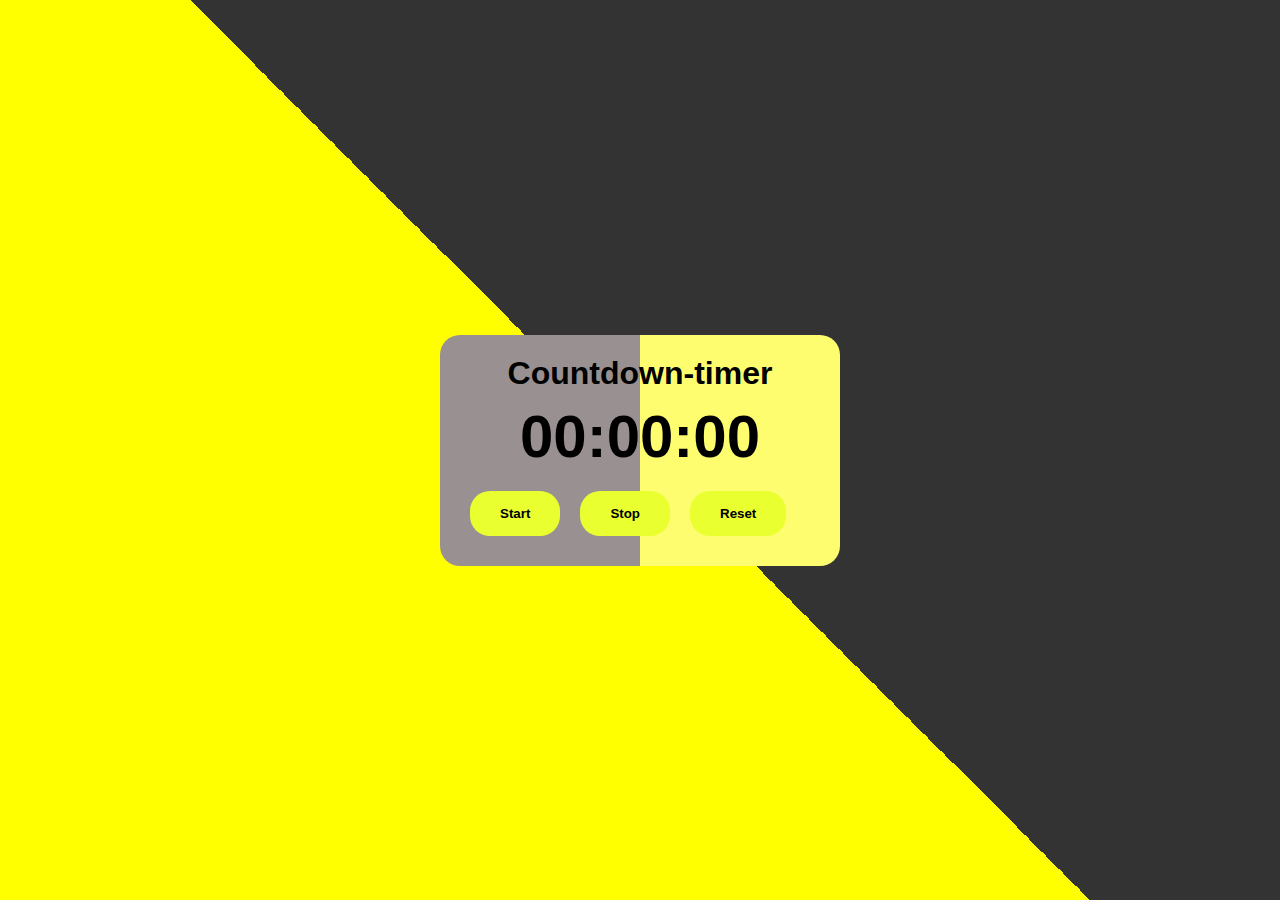
<file: Technohacks-intern/countdown-timer/index.html>
<!DOCTYPE html>
<html lang="en">
<head>
  <meta charset="UTF-8">
  <title>Countdown Timer</title>
 <link rel="stylesheet" href="style.css">
<link rel="stylesheet" href="https://cdnjs.cloudflare.com/ajax/libs/font-awesome/6.4.2/css/all.min.css" integrity="sha512-z3gLpd7yknf1YoNbCzqRKc4qyor8gaKU1qmn+CShxbuBusANI9QpRohGBreCFkKxLhei6S9CQXFEbbKuqLg0DA==" crossorigin="anonymous" referrerpolicy="no-referrer" />
</head>
<body>
<div class="container">       
  
  <div class="timer">
    <h1><i class="fa-solid fa-clock" style="color: #000000;"></i>
        Countdown-timer
    </h1>
    <div id="display">00:00:00</div>
    <div class="buttons">
      <button onclick="startTimer()">Start</button>
      <button onclick="stopTimer()">Stop</button>
      <button onclick="resetTimer()">Reset</button>
    </div>
  </div>

</body>
<script>
    let timer;
let hours = 0;
let minutes = 0;
let seconds = 0;

function startTimer() {
  timer = setInterval(updateTimer, 1000);
}

function stopTimer() {
  clearInterval(timer);
}

function resetTimer() {
  clearInterval(timer);
  hours = 0;
  minutes = 0;
  seconds = 0;
  document.getElementById('display').innerText = formatTime(hours) + ":" + formatTime(minutes) + ":" + formatTime(seconds);
}

function updateTimer() {
  seconds++;
  if (seconds >= 60) {
    seconds = 0;
    minutes++;
    if (minutes >= 60) {
      minutes = 0;
      hours++;
    }
  }
  document.getElementById('display').innerText = formatTime(hours) + ":" + formatTime(minutes) + ":" + formatTime(seconds);
}

function formatTime(time) {
  return time < 10 ? "0" + time : time;
}

</script>
</html>
</file>
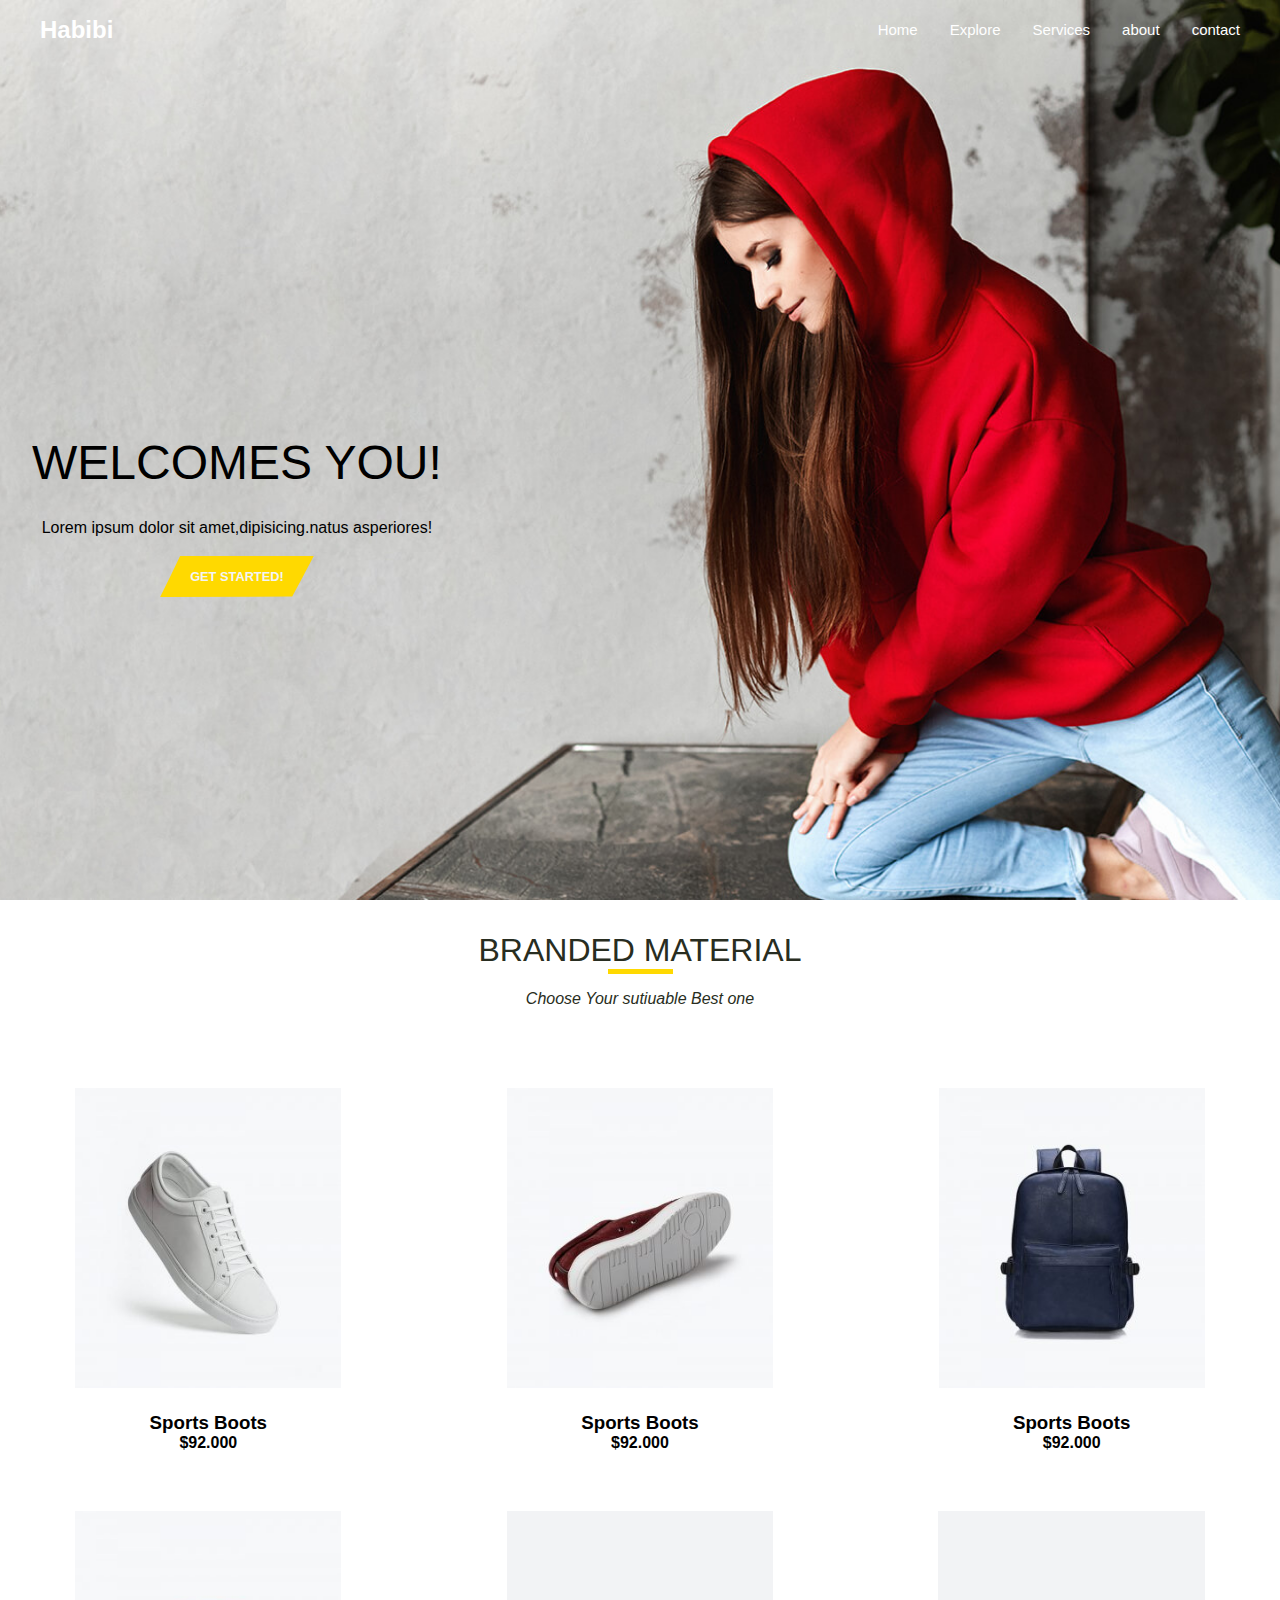
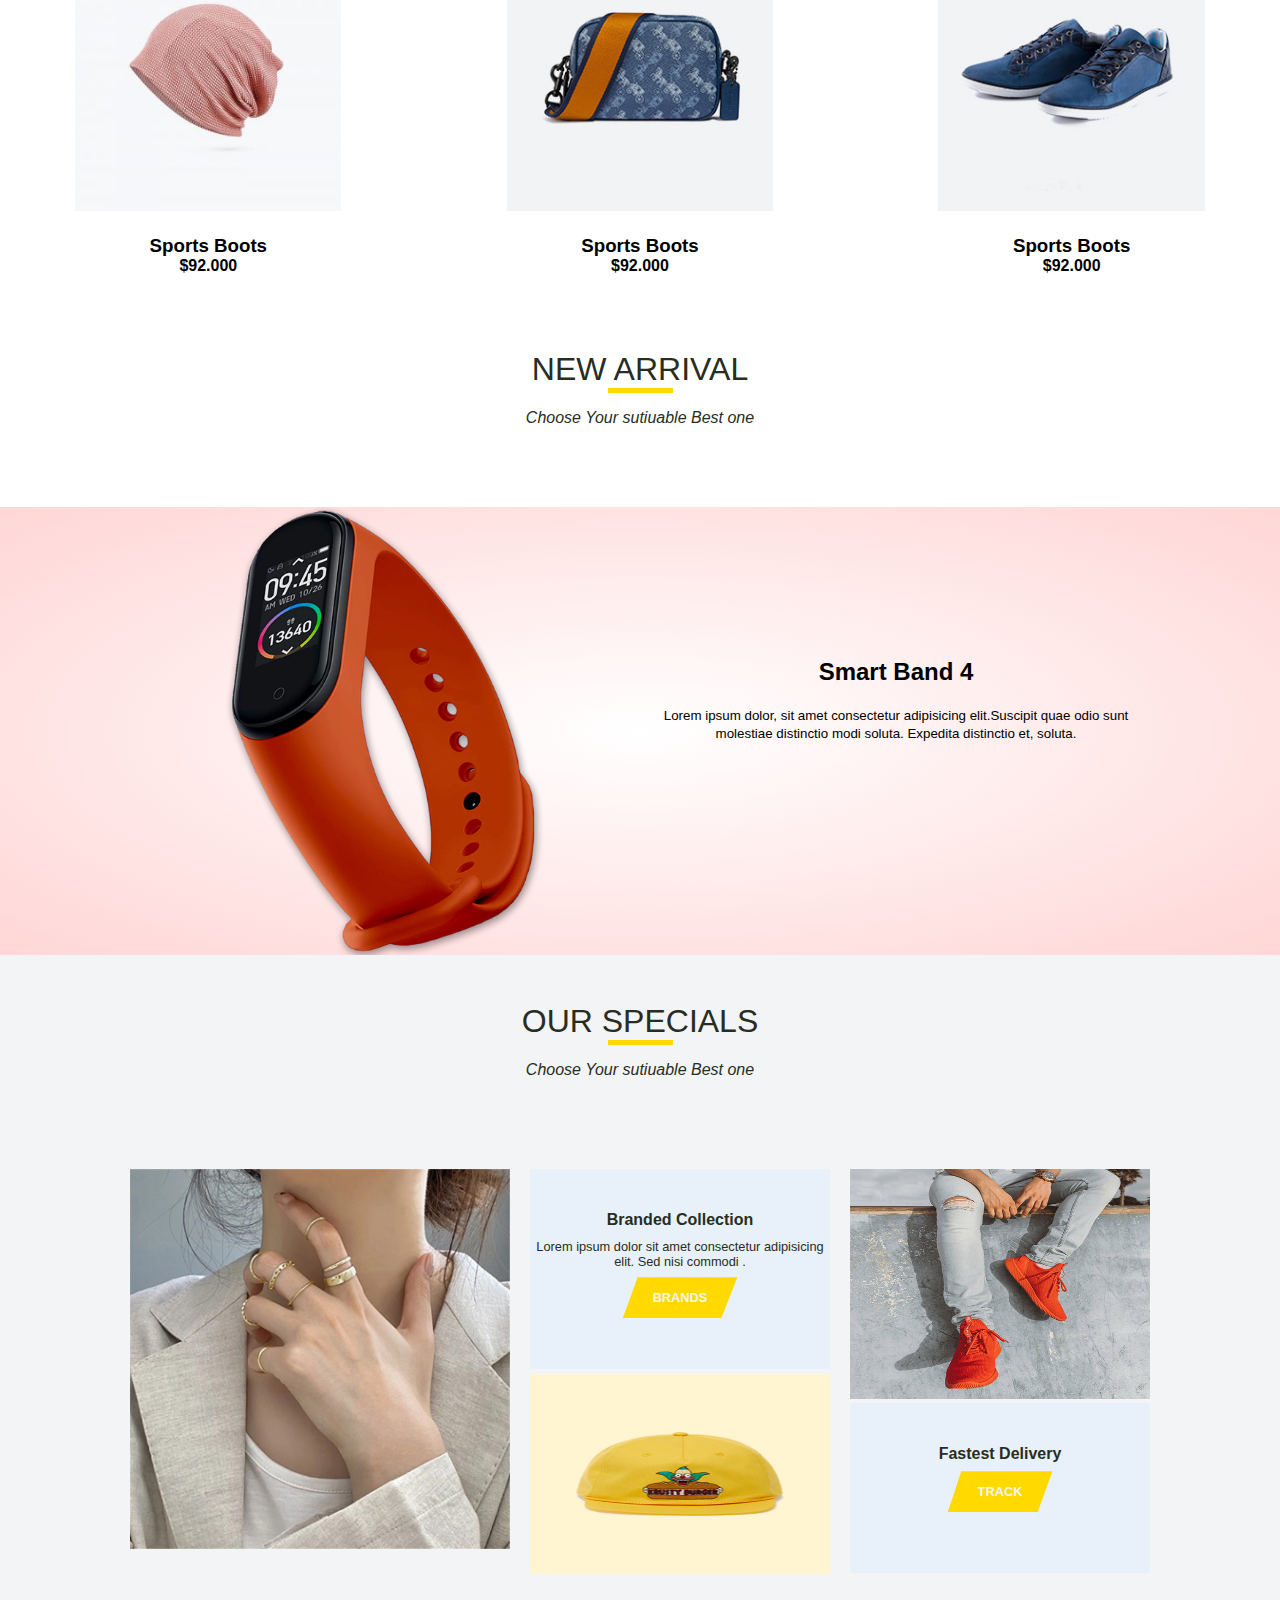
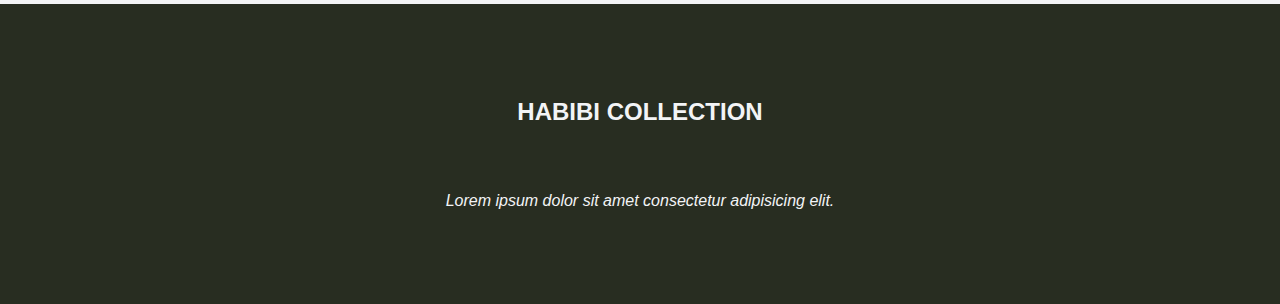
<file: Technohacks-intern/landingpage/index.html>
<!DOCTYPE html>
<html lang="en">
<head>
   
    <title>Home page</title>

    <link rel="stylesheet" href="style.css">

    <!--Font-awesome link-->
    <link rel="stylesheet" href="https://cdnjs.cloudflare.com/ajax/libs/font-awesome/6.4.2/css/all.min.css" integrity="sha512-z3gLpd7yknf1YoNbCzqRKc4qyor8gaKU1qmn+CShxbuBusANI9QpRohGBreCFkKxLhei6S9CQXFEbbKuqLg0DA==" crossorigin="anonymous" referrerpolicy="no-referrer" />

</head>
<body>
    <div class="container">

        <header>

        <nav>
            <div class="logo"><a href="#">Habibi</a>
                <i class="fa-solid fa-earth-americas fa-beat" style="color: #ffffff;"></i>
            </div>

          <ul class="nav_iteams">
            <li><a href="#">Home</a></li>
            <li><a href="#">Explore</a></li>
            <li><a href="#">Services</a></li>
            <li><a href="#">about</a></li>
            <li><a href="#">contact</a></li>
          
          </ul>
          <div class="toggle_menu">
            <i class="fa-solid fa-bars" style="color: #000000;"></i>
          </div>

         
        </nav>
        <div class="dropdown_menu">
            <ul>

            <li><a href="#">Home</a></li>
            <li><a href="#">Explore</a></li>
            <li><a href="#">specials</a></li>
            <li><a href="#">about</a></li>
            <li><a href="#">contact</a></li>

            </ul>
            
        </div>
        

        <section id="home" class="home">
            <div class="home_content">
                <h1>WELCOMES YOU!</h1>
                <p>Lorem ipsum dolor sit amet,dipisicing.natus asperiores! </p>

                <button class="header_btn">GET STARTED!</button>
            </div>

        </section>

        </header>


        <section class="clothes">
            <div class="clothes_content">
                <h2 class="clothes_title">BRANDED MATERIAL</h2>
                <hr>
                <p class="sub_title">Choose Your sutiuable Best one</p>
            </div>
            <div class="clothes_images">
                <div class="card1">
                    <img src="images/feature1.jpg" alt="material">
                    <div class="clothes_name">
                        <div class="star">
                            <i class="fa-solid fa-star" style="color: #ffd500;"></i>                          
                            <i class="fa-solid fa-star" style="color: #ffd500;"></i>                            
                            <i class="fa-solid fa-star" style="color: #ffd500;"></i>
                            <i class="fa-solid fa-star" style="color: #ffd500;"></i>
                            <i class="fa-solid fa-star" style="color: #ffd500;"></i>
                         </div>
                         <h3>Sports Boots</h3>
                         <h4>$92.000</h4>
                         <button class="btn">Shop Now</button>
                        </div>
                </div>
                <div class="card1">
                    <img src="images/feature2.jpg" alt="material">
                    <div class="clothes_name">
                        <div class="star">
                            <i class="fa-solid fa-star" style="color: #ffd500;"></i>                           
                            <i class="fa-solid fa-star" style="color: #ffd500;"></i>                           
                            <i class="fa-solid fa-star" style="color: #ffd500;"></i>
                            <i class="fa-solid fa-star" style="color: #ffd500;"></i>
                            <i class="fa-solid fa-star" style="color: #ffd500;"></i>
                         </div>
                         <h3>Sports Boots</h3>
                         <h4>$92.000</h4>
                         <button class="btn">Shop Now</button>
                        </div>
                </div>
                <div class="card1">
                    <img src="images/feature3.jpg" alt="material">
                    
                    <div class="clothes_name">
                        <div class="star">
                            <i class="fa-solid fa-star" style="color: #ffd500;"></i>                           
                            <i class="fa-solid fa-star" style="color: #ffd500;"></i>                            
                            <i class="fa-solid fa-star" style="color: #ffd500;"></i>
                            <i class="fa-solid fa-star" style="color: #ffd500;"></i>
                            <i class="fa-solid fa-star" style="color: #ffd500;"></i>
                         </div>
                        <h3>Sports Boots</h3>
                        <h4>$92.000</h4>
                        <button class="btn">Shop Now</button>
                    </div>
                </div>
                <div class="card1">
                    <img src="images/feature4.jpg" alt="material">
                    <div class="clothes_name">
                        <div class="star">
                            <i class="fa-solid fa-star" style="color: #ffd500;"></i>                            
                            <i class="fa-solid fa-star" style="color: #ffd500;"></i>                            
                            <i class="fa-solid fa-star" style="color: #ffd500;"></i>
                            <i class="fa-solid fa-star" style="color: #ffd500;"></i>
                            <i class="fa-solid fa-star" style="color: #ffd500;"></i>
                         </div>
                         <h3>Sports Boots</h3>
                         <h4>$92.000</h4>
                         <button class="btn">Shop Now</button>
                        </div>
                </div>
                <div class="card1">
                    <img src="images/3.jpg" alt="material">
                    <div class="clothes_name">
                        <div class="star">
                            <i class="fa-solid fa-star" style="color: #ffd500;"></i>                         
                            <i class="fa-solid fa-star" style="color: #ffd500;"></i>                            
                            <i class="fa-solid fa-star" style="color: #ffd500;"></i>
                            <i class="fa-solid fa-star" style="color: #ffd500;"></i>
                            <i class="fa-solid fa-star" style="color: #ffd500;"></i>
                         </div>
                         <h3>Sports Boots</h3>
                         <h4>$92.000</h4>
                         <button class="btn">Shop Now</button>
                        </div>
                </div>
                <div class="card1">
                    <img src="images/4.jpg" alt="material">
                    <div class="clothes_name">
                        <div class="star">
                            <i class="fa-solid fa-star" style="color: #ffd500;"></i>                            
                            <i class="fa-solid fa-star" style="color: #ffd500;"></i>                          
                            <i class="fa-solid fa-star" style="color: #ffd500;"></i>
                            <i class="fa-solid fa-star" style="color: #ffd500;"></i>
                            <i class="fa-solid fa-star" style="color: #ffd500;"></i>
                         </div>
                         <h3>Sports Boots</h3>
                         <h4>$92.000</h4>
                         <button class="btn">Shop Now</button>
                        </div>
                </div>
            </div>
            </section>

            <section class="new_arrivals">

                <div class="clothes_content">
                    <h2 class="clothes_title">NEW ARRIVAL</h2>
                    <hr>
                    <p class="sub_title">Choose Your sutiuable Best one</p>
                </div>
                <div class="offer">
                 
                    
                        <div class="arrival_content">
                           
                
                                <img src="images/exclusive.png" class="offer-img" alt="watch">

                                <div class="watch_content">
                                
                                <div class="watch_text " id="watch_text">
                                <h2> Smart Band 4</h2>
                                <div class="star">
                                    <i class="fa-solid fa-star" style="color: #ffd500;"></i>                           
                                    <i class="fa-solid fa-star" style="color: #ffd500;"></i>                          
                                    <i class="fa-solid fa-star" style="color: #ffd500;"></i>
                                    <i class="fa-solid fa-star" style="color: #ffd500;"></i>
                                    <i class="fa-solid fa-star" style="color: #ffd500;"></i>
                                 </div>
                                <small>Lorem ipsum dolor, sit amet consectetur adipisicing elit.Suscipit quae odio sunt molestiae distinctio modi soluta. Expedita distinctio et, soluta.</small><br><br>
                                    <button  class="btn">Buy Now </button></a>
                                </div>
                                </div>
                        </div>
                

                    
                </div>
                </section>

                <section class="imgcard_layout">
                    <div class="layout_content">
                        <h2 class="clothes_title">OUR SPECIALS</h2>
                        <hr>
                        <p class="sub_title">Choose Your sutiuable Best one</p>

                    <div class="card2_images">

                    <div class="card2">
                        <img src="images/5.jpg" alt="1" id="card2_img1" class="image1">
                    </div>
                     
                    
                    <div class="carditeam">

                    <div class="card2">
                        <div class="card2_content">
                        <i class="fa-brands fa-wordpress" style="color: #3700b8;"></i>
                        <h4>Branded Collection</h4>
                        <p>Lorem ipsum dolor sit amet consectetur adipisicing elit. Sed nisi commodi .</p>
                        <button class="header_btn">Brands</button>
                        </div>
                        <img src="images/18.jpg" alt="2" id="card2_img2">
                    </div>
                    
                   
                    <div class="card2">
                        <img src="images/category-1.jpg" alt="3" id="card2_img3">
                        <div class="card2_content2">

                        <i class="fa-solid fa-truck-fast fa-flip" style="color: #3700b8;"></i>
                        <h4>Fastest Delivery</h4>
                        <button class="header_btn">Track</button>
                        </div>

                    </div>
                    </div>
                </div>
                </div>

                </section>


                <footer>
                    <section class="footer_content">
                        <h3>HABIBI COLLECTION</h3>
                        <div class="foooter_icons">
                            <span><i class="fa-brands fa-square-facebook" style="color: #ffffff;"></i></span>
                            <span><i class="fa-brands fa-twitter" style="color: #ebebeb;"></i></span>
                            <span><i class="fa-brands fa-square-instagram" style="color: #ffffff;"></i></span>
                            <span><i class="fa-brands fa-telegram" style="color: #ffffff;"></i></span>
                            <span><i class="fa-brands fa-linkedin" style="color: #ffffff;"></i></span>
                        </div>
                        <p>Lorem ipsum dolor sit amet consectetur adipisicing elit.</p>
                    </section>
                </footer>
            
                

            
          
        </div>





    <script>
        const toggleMenu = document.querySelector('.toggle_menu');
        const toggleicon = document.querySelector('.toggle_menu i');
        const dditeam    = document.querySelector('.dropdown_menu' );

        toggleMenu.onclick = function () {
            dditeam.classList.toggle('open')
        }
    </script>


    
</body>
</html>
</file>
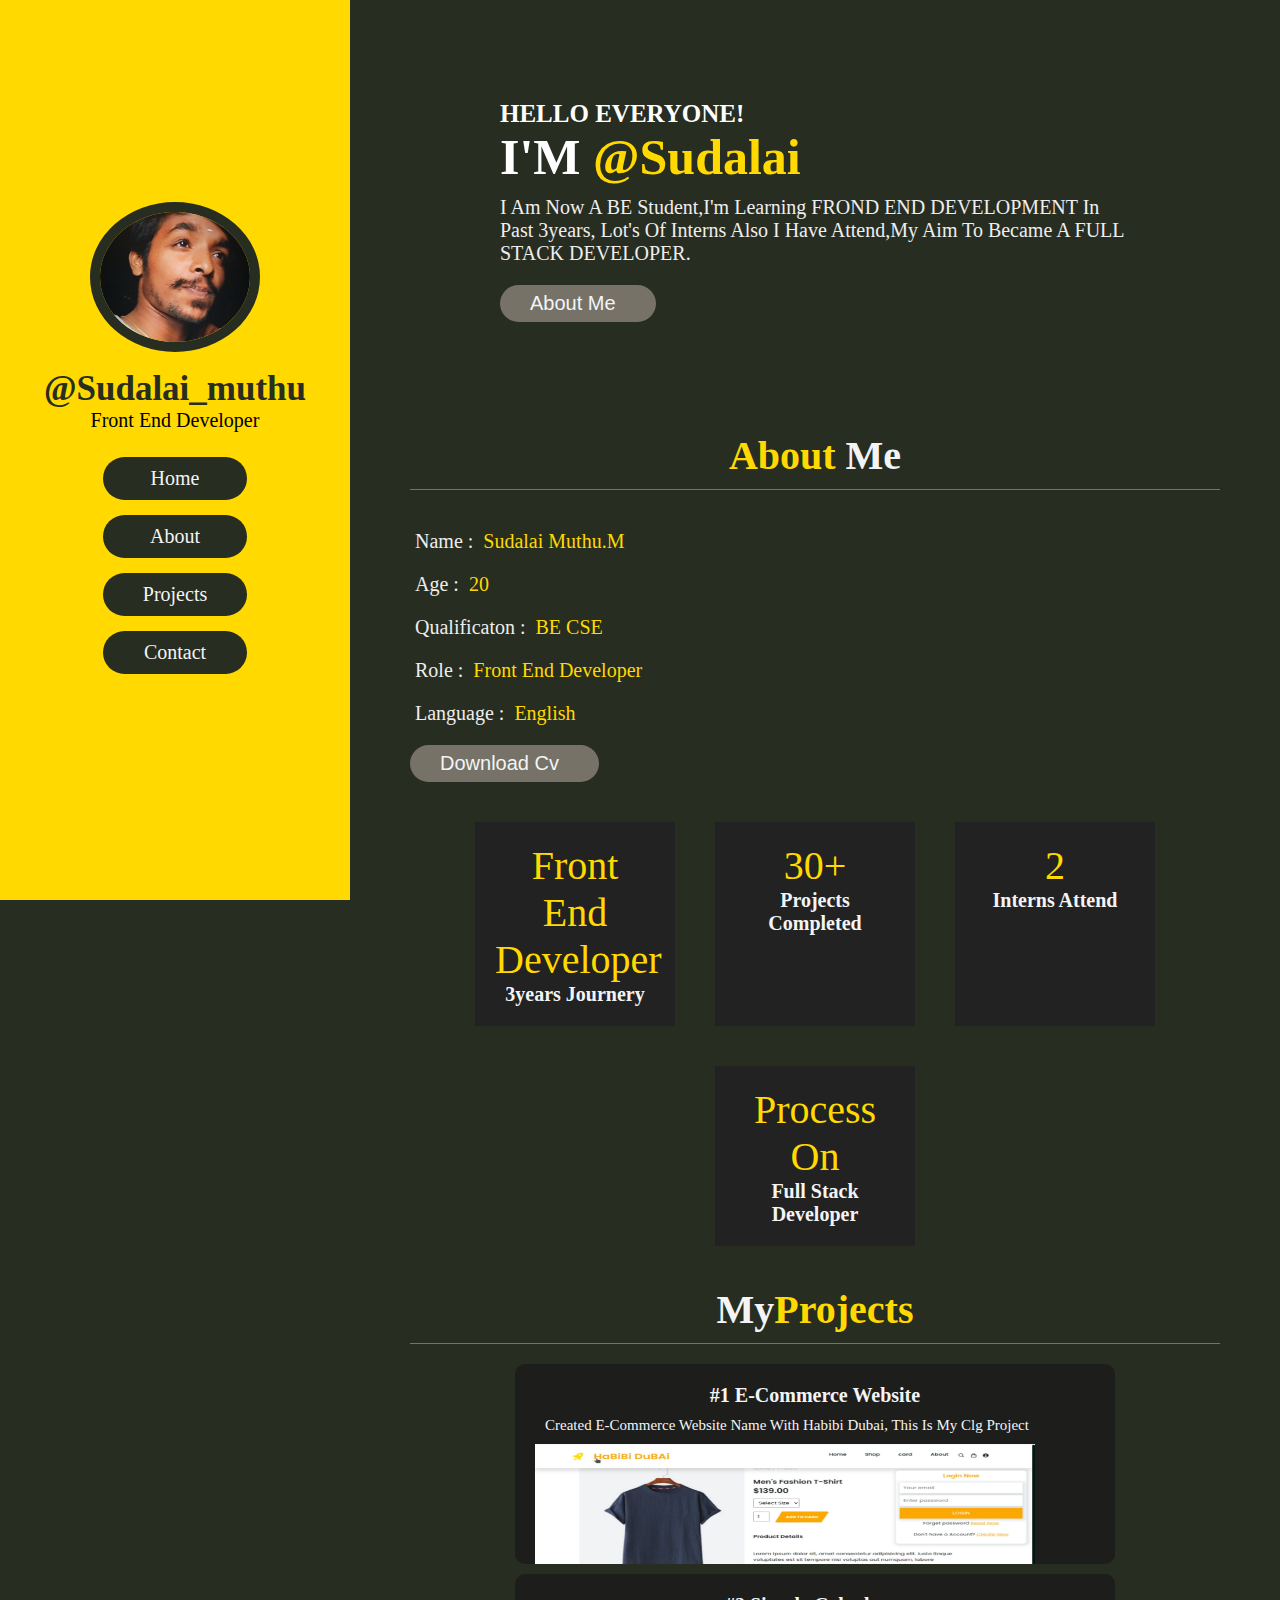
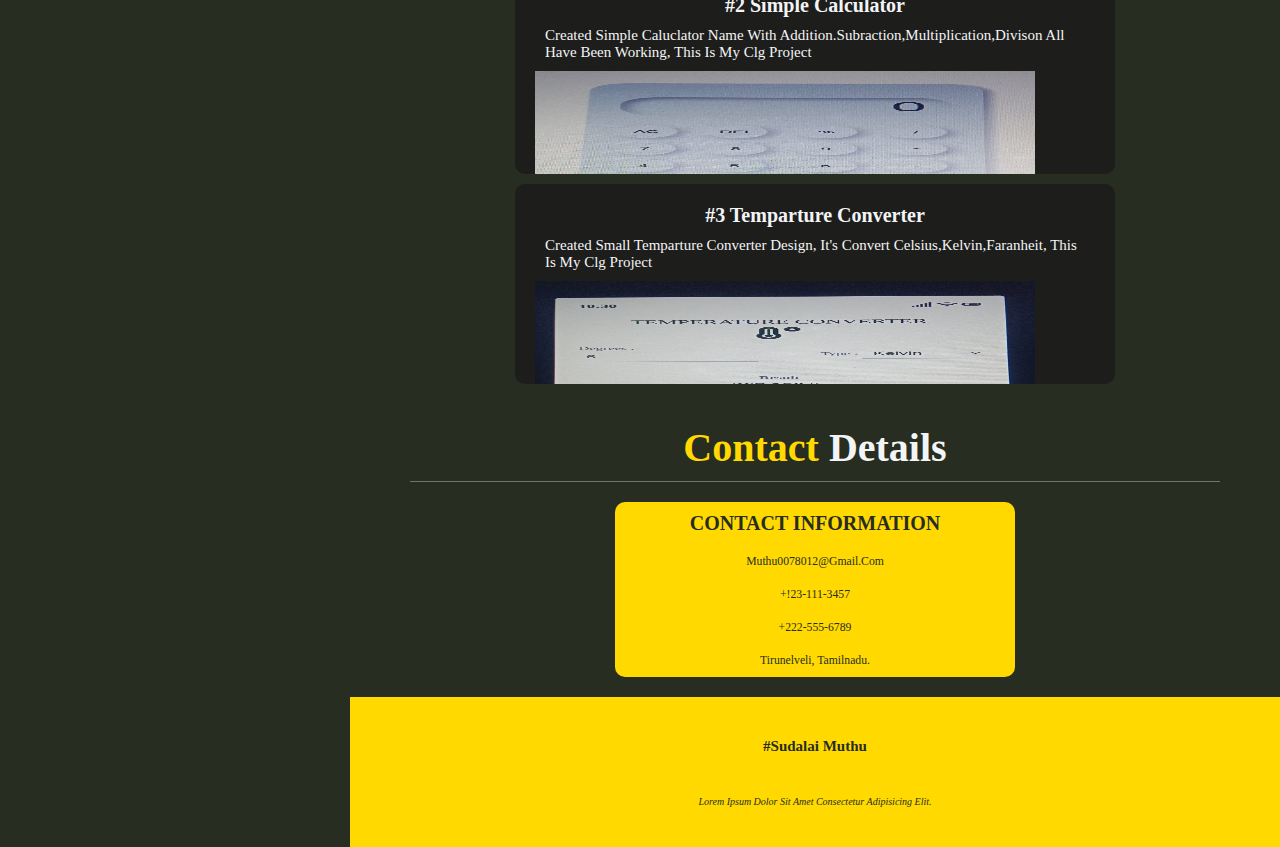
<file: Technohacks-intern/personal portfolio/index.html>
<!DOCTYPE html>
<html lang="en">
<head>
   
    <title>PORTFOLIO</title>


    <link rel="stylesheet" href="style.css">

    <!--font awesome link-->
    <link rel="stylesheet" href="https://cdnjs.cloudflare.com/ajax/libs/font-awesome/6.4.2/css/all.min.css" integrity="sha512-z3gLpd7yknf1YoNbCzqRKc4qyor8gaKU1qmn+CShxbuBusANI9QpRohGBreCFkKxLhei6S9CQXFEbbKuqLg0DA==" crossorigin="anonymous" referrerpolicy="no-referrer" />

</head>
<body>
 

    <header>
        <div class="profile">
            <img src="images/IMG_20230727_095511.jpg" alt="">
        
            <h3 class="user-name">@Sudalai_muthu</h3>
            <p class="sub-name">Front end Developer</p>
        </div>

    

            <nav>
              
    
              <ul class="nav_iteams">
                <li><a href="#home">Home</a></li>
                <li><a href="#about">about</a></li>
                <li><a href="#Projects">Projects</a></li>
                <li><a href="#contact">contact</a></li>
              
              </ul>
            </nav>
          
    </header>

    <section class="home" id="home">
        <h3> HELLO EVERYONE! 
        </h3>
        <h1>I'M <span>@sudalai</span></h1>
        <p>I am now a BE student,I'm learning FROND END DEVELOPMENT in past 3years,
            lot's of Interns also i have attend,My aim to became a FULL STACK DEVELOPER.
        </p>

        <a href="#about"><button class="btn">about Me <i class="fas fa-user"></i></button></a>

    </section>

    <section class="about" id="about">
        <h1 class="title"> <span>about</span> me</h1>
        <div class="datas">
            <div class="bio">
                <h3><span>name : </span> Sudalai Muthu.M</h3>
                <h3><span>age : </span> 20</h3>
                <h3><span>Qualificaton : </span> BE CSE</h3>
                <h3><span>Role : </span> Front end Developer</h3>
                <h3><span>language : </span> English</h3>

                <a href="images/resume.png"><button class="btn">download cv <i class="fas fa-download"></i></button></a>


            </div>

            <div class="about-container">
                <div class="boxes">
                    <span>Front End Developer</span>
                    <h3>3years journery</h3>
                </div>
                <div class="boxes">
                    <span>30+</span>
                    <h3>Projects completed</h3>
                </div>
                
                <div class="boxes">
                    <span>2</span>
                    <h3>Interns attend</h3>
                </div>
                <div class="boxes">
                    <span>Process on</span>
                    <h3>Full stack Developer</h3>
                </div>
                
                



            </div>
        </div>
    </section>

    <section class="project-section" id="Projects">

        <h1 class="title">My<span>Projects</span></h1>

        
        <div class="boxes-container">
            <div class="boxes2">

            <h1 class="boxes-title"> #1 E-commerce Website </h1>
            <p>Created E-commerce website name with Habibi Dubai,
                this is my clg project
            </p>

                <img src="images/p1.jpeg" alt="E-commerce">
            </div>
            <div class="boxes2">
                <h1 class="boxes-title">  #2 Simple calculator </h1>
            <p>Created Simple caluclator name with addition.subraction,Multiplication,divison all have been working,
                this is my clg project
            </p>
                <img src="images/p2.jpeg" alt="calc">
            </div>
            <div class="boxes2">
                <h1 class="boxes-title">#3 Temparture Converter </h1>
            <p>Created Small Temparture converter design, It's convert Celsius,Kelvin,Faranheit,
                this is my clg project
            </p>
                <img src="images/p3.jpeg" alt="temp converter">
            </div>


        </div>



    </section>


    <section class="contact" id="contact">

        <h1 class="title"> <span>Contact </span> Details</h1>

        <div class="datas">
            <h3 class="contact-title">
                Contact Information
            </h3>
            <div class="bio">
                <h3> <i class="fas fa-envelope"></i>muthu0078012@gmail.com</h3>
                <h3> <i class="fas fa-phone"></i>+!23-111-3457</h3>
                <h3> <i class="fas fa-phone"></i>+222-555-6789</h3>

                <h3> <i class="fas fa-map-marker-alt"></i>Tirunelveli, Tamilnadu.</h3>

            </div>

        </div>

    </section>

    <footer>
        <section class="footer_content">
            <h3>#sudalai Muthu</h3>
            <div class="foooter_icons">
                <a href="https://instagram.com/scenesundar_tn72?igshid=MzRlODBiNWFlZA=="><i class="fa-brands fa-square-instagram"></i></a>
                <a href="https://www.facebook.com/scene.sundar"><i class="fa-brands fa-square-facebook"></i></a>
                <a href=" https://www.linkedin.com/in/sudalai-muthu-m-413873262?utm_source=share&utm_campaign=share_via&utm_content=profile&utm_medium=android_app"><i class="fa-brands fa-linkedin"></i></a>
            </div>
            <p>Lorem ipsum dolor sit amet consectetur adipisicing elit.</p>
        </section>
    </footer>



    
</body>
</html>
</file>
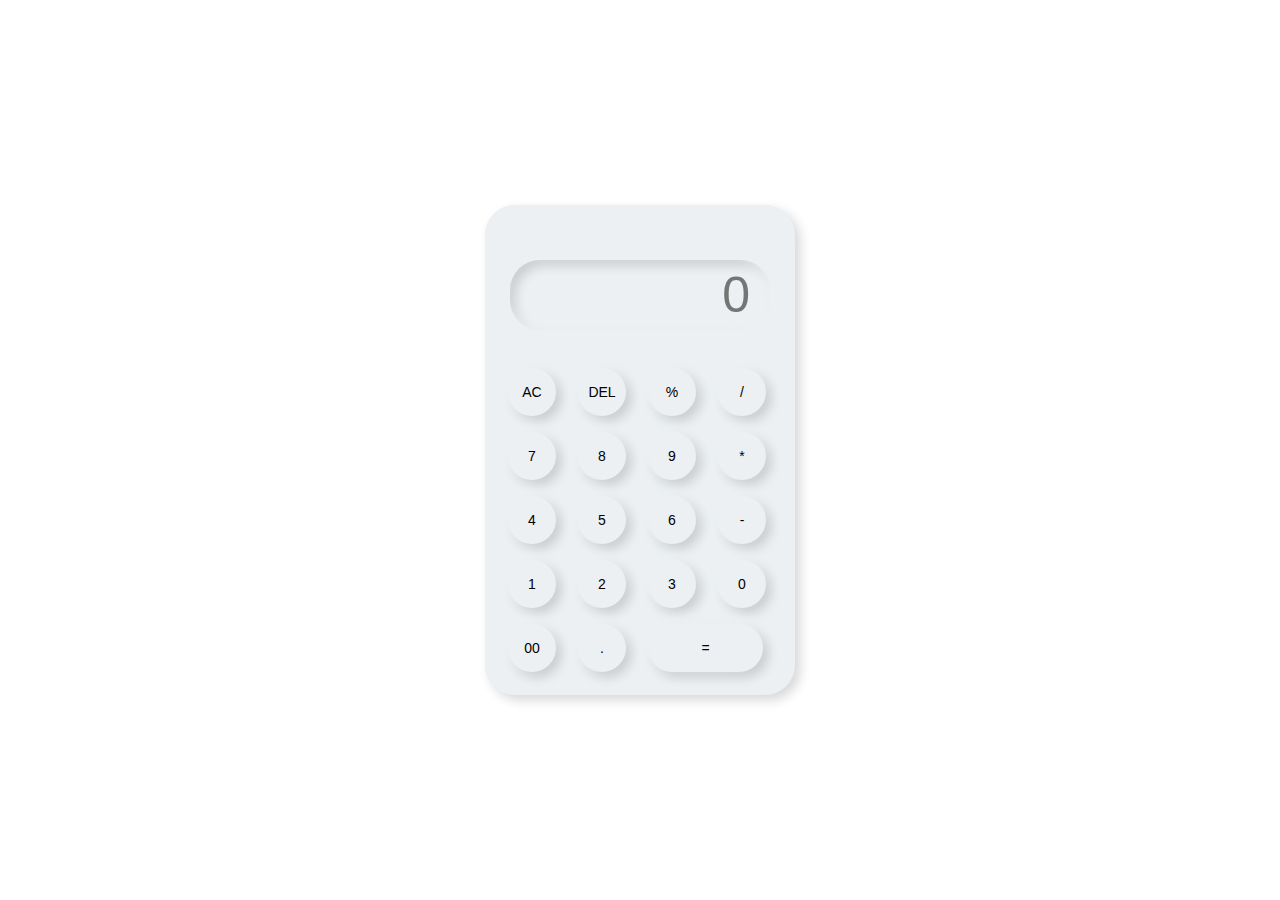
<file: Technohacks-intern/calculator/calculator.html>
<!DOCTYPE html>
<head>

    <title>CALCULATOR</title>
    <link rel="stylesheet" href="style.css" >

</head>
<body>

    <div class="container">
        <div class="buttons">
        <input type="text" placeholder="0" class="input-box" id="input-box" >
           <button data-value="AC">AC </button>
           <button data-value="DEL">DEL </button>
           <button data-value="%"> % </button>
           <button data-value="/"> /</button>
           <button data-value="7"> 7</button>
           <button data-value="8"> 8</button>
           <button data-value="9">9 </button>
           <button data-value="*">* </button>
           <button data-value="4">4 </button>
           <button data-value="5">5</button>
           <button data-value="6">6</button>
           <button data-value="-"> -</button>
           <button data-value="1">1</button>
           <button data-value="2">2</button>
           <button data-value="3">3</button>
           <button data-value="0">0</button>
           <button data-value="00">00</button>
           <button data-value=".">.</button>
           <button data-value="=" id="equal-btn"> = </button>

        </div>
            
 </div>


  <script src="script.js"></script>
</body>
</file>
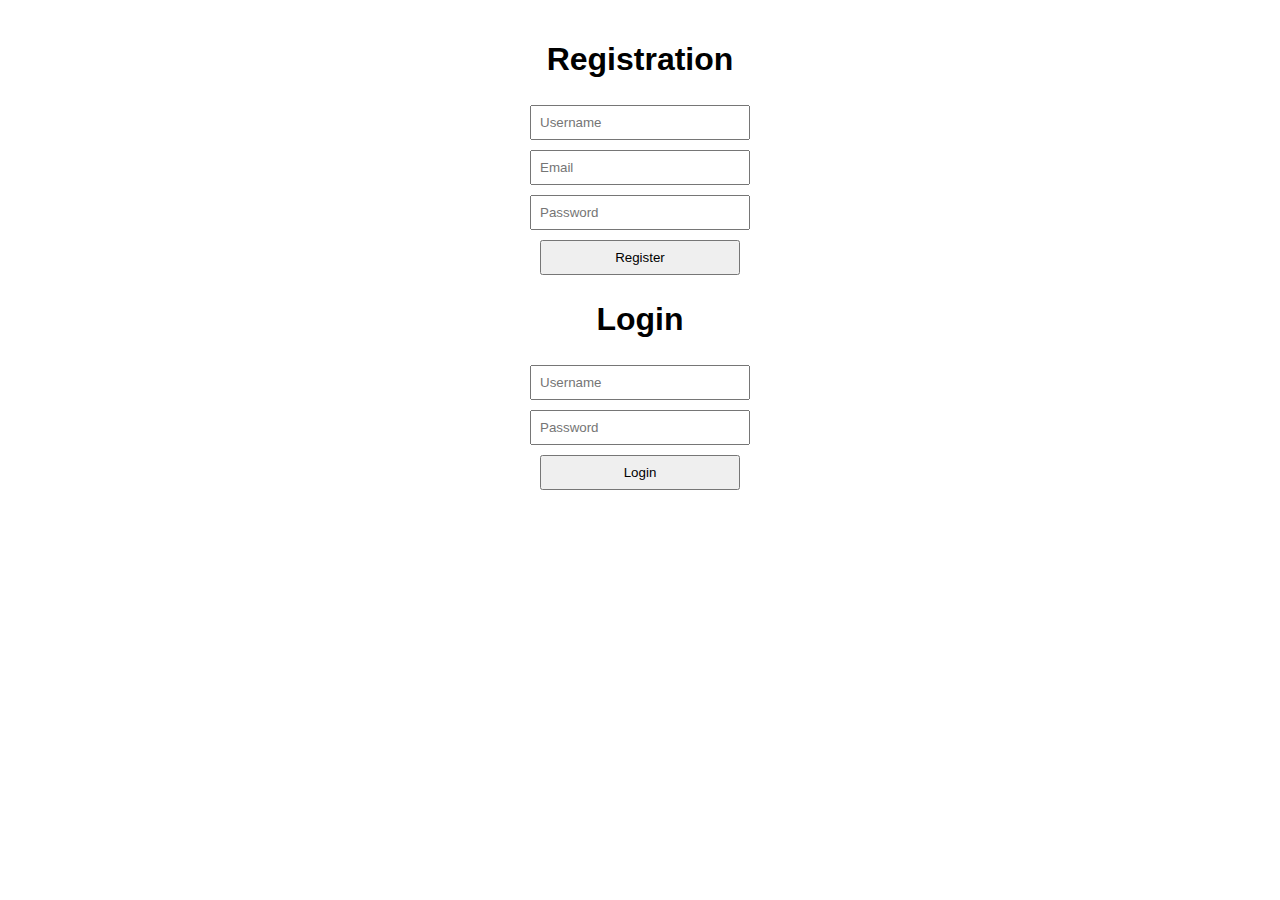
<file: Technohacks-intern/countdown-timer/log.html>
<!DOCTYPE html>
<html lang="en">
<head>
  <meta charset="UTF-8">
  <title>Registration and Login Form</title>
  <style>
    body {
  font-family: Arial, sans-serif;
  margin: 0;
  padding: 20px;
}

h1 {
  text-align: center;
}

form {
  display: flex;
  flex-direction: column;
  align-items: center;
  margin-bottom: 20px;
}

input, button {
  margin: 5px;
  padding: 8px;
  width: 200px;
}

  </style>
</head>
<body>
  <h1>Registration</h1>
  <form id="registrationForm">
    <input type="text" id="username" placeholder="Username" required>
    <input type="email" id="email" placeholder="Email" required>
    <input type="password" id="password" placeholder="Password" required>
    <button type="submit">Register</button>
  </form>

  <h1>Login</h1>
  <form id="loginForm">
    <input type="text" id="loginUsername" placeholder="Username" required>
    <input type="password" id="loginPassword" placeholder="Password" required>
    <button type="submit">Login</button>
  </form>

</body>
<script>
    // Registration form validation
document.getElementById('registrationForm').addEventListener('submit', function(event) {
  event.preventDefault();
  const username = document.getElementById('username').value;
  const email = document.getElementById('email').value;
  const password = document.getElementById('password').value;

  // Perform your validation here (e.g., check for username length, email format, password strength)

  // Example of simple validation (username and password should be at least 6 characters)
  if (username.length < 6 || password.length < 6) {
    alert('Username and Password must be at least 6 characters long.');
    return;
  }

  // If validation passes, you might perform further actions (e.g., send data to a server)
  // For this example, let's just log the data to the console
  console.log('Registration successful:', { username, email, password });
});

// Login form validation
document.getElementById('loginForm').addEventListener('submit', function(event) {
  event.preventDefault();
  const loginUsername = document.getElementById('loginUsername').value;
  const loginPassword = document.getElementById('loginPassword').value;

  // Perform your login authentication/validation here
  // For this example, let's assume a simple validation
  if (loginUsername == 'username' && loginPassword == 'password') {
    alert('Login successful!');
  } else {
    alert('Invalid username or password.');
  }
});

</script>
</html>
</file>
<file: Technohacks-intern/countdown-timer/style.css>
*{
    margin: 0;
    padding: 0;
    box-sizing: border-box;
    font-family: Arial, Helvetica, sans-serif;
    outline: none;
    overflow: hidden;
}

body{
    background: linear-gradient(45deg,#ff0 50%, #333 50%);
    display: flex;
    height: 100vh;
    justify-content: center;
    align-items: center;
    text-align: center;
}
.timer{
    background: linear-gradient(90deg,#999191 50%, rgb(253, 253, 111) 50%);
    border-radius: 20px;
    padding: 20px;
    width: 400px;
    color: rgb(0, 0, 0);
}

button{
    background-color: rgb(234, 255, 48);
    cursor: pointer;
    font-weight: bold;
    padding: 15px 30px;
    border-radius: 20px;
    border: none;                           
    margin: 10px;
    transition: background-color 0.3s;
}
button:hover{
    background-color: #2e2e2e;
    color: aliceblue;
}
.buttons{
    display: flex;
}
#display{
    font-size:60px;
    font-weight: bold;
    padding: 10px;
}
</file>
<file: Technohacks-intern/landingpage/style.css>
:root{
    --primary-color: #c0a820;
    --primary-color-dark: #ffd900;
    --secondar-color: #e8f1fa;
    --text-dark: #282d21;
   --text-light: #767268;
   --extra-light:#f3f4f6;
   --max-width:1200px;

}
*{
    margin: 0;
    padding: 0;
    box-sizing: border-box;
}

body{
    font-family:'Segoe UI', Tahoma,Verdana, sans-serif;

}
.container{
    background-color:rgb(255, 255, 255)
}


header{
    height: 100vh;
    background-image: url("images/parallax.jpg");
    background-position: center;
    background-size: cover;
    background-repeat: no-repeat;
}

li{
    list-style: none;
    cursor: pointer;

}
a{
    text-decoration: none;
    font-size: 15px;
    color: rgb(255, 255, 255);
    cursor: pointer;
}
a:hover{
    color: var(--primary-color-dark);
}
hr{
    width: 65px;
    height: 5px;
    background-color:var(--primary-color-dark);
    border: none;
    margin: auto;
    margin-bottom: 1rem;

}    
  
header{
    position: relative ;
    padding: 0 32px;
}

nav{
    
    width: 100%;
    height: 60px;
    max-width: var(--max-width);
    margin: 0 auto;
    display: flex;
    align-items: center;
    justify-content: space-between;
    
}
.logo a{
    font-size: 1.5rem;
    font-weight: bold;
}
.nav_iteams{
    display: flex;
    gap: 2rem;
}
nav .toggle_menu{
    font-size: 20px;
    display: none;

}
.dropdown_menu{
    position: absolute;
    right: 30px;
    height: 0;
   background: rgba(255, 255, 255,0.1);
   backdrop-filter: blur(15px);
   border-radius: 1rem;
   overflow: hidden;
    width: 250px;
    display: none;
    transition: height 0.2s cubic-bezier(0.175, 0.885, 0.32, 1.275);

}

.dropdown_menu.open{
    height: 240px;
}
.dropdown_menu li{
    display: flex;
    justify-content: center;
    padding: 10px;
}
.home{
    display: flex;
    align-items: center;
    height: 100%;
}
.home_content{
  
    display: flex;
    flex-direction: column;
    align-items: center;
    gap: 1rem;
    
}
.home_content h1{
  font-size: 3rem;
  font-weight: 400;
  line-height: 5rem;
}
.header_btn{
  
    color: var(--extra-light);
    font-size: 0.8rem;
    font-weight: 700;
    outline: none;
    border: none;
    background-color: var(--primary-color-dark);
    display: inline-block;
    padding: 13px 30px;
    text-transform: uppercase;
    cursor: pointer;
    transform: 0.3s ease;
    opacity: 1;
    margin-top: 3px;
    clip-path: polygon(100% 0%,93% 50%,86% 99%,0% 100%,7% 47%,13% 0%);
}
.header_btn:hover{
    background-color: var(--text-dark);
    color: var(--extra-light);
    letter-spacing: 2px;
    transition: 0.2s;

}


.clothes_title{
    font-size: 2rem;
    font-weight: 500;
    color: var(--text-dark);
    margin-top: 2rem;
    text-align: center;
}
.sub_title{
    font-size: 1rem;
    font-style: oblique;
    color: var(--text-dark);
    margin-bottom: 5rem;
    text-align: center;
}



.clothes_images{
    display: grid;
    grid-template-columns: repeat(3,1fr);
    gap: 15px;
    text-align: center;
  
}
.star{
    padding: 10px 0 ;
  }
  .star i{
    font-size: 1rem;
    color: goldenrod;
  }
  .card1 img{
    transition: 0.3sec;
    height: 300px;
  }
 
  .card1:hover img{
    opacity: 0.7;
   transform: scaleX(-1);
    transition: 0.7s;
   
     }
.card1:hover .btn{
    opacity: 1;
}

.btn{
    color: var(--extra-light);
    font-size: 0.8rem;
    font-weight: 700;
    outline: none;
    border: none;
    background-color: var(--primary-color-dark);
    display: inline-block;
    padding: 13px 30px;
    text-transform: uppercase;
    cursor: pointer;
    transform: 0.3s ease;
    opacity: 0;
    margin-top: 3px;
    clip-path: polygon(100% 0%,93% 50%,86% 99%,0% 100%,7% 47%,13% 0%);
}
.btn:hover{
    background-color: var(--text-dark);
    color: var(--extra-light);
    letter-spacing: 2px;
    transition: 0.2s;


}
.arrival_content {
    width: 100%;
    display: flex;
    justify-content: center;
    background: radial-gradient(#fff,#ffd6d6);

}
.arrival_content img {
    width: 40%;
}
.arrival_content .watch_content {
    width: 40%;
   display: flex;
   align-items: center;
}
.watch_text{
    text-align: center;
}
.layout_content{
    display: flex;
    align-items: center;
    justify-content: center;
    flex-direction: column;
    background-color: var(--extra-light);
    text-align: center;
    padding: 1rem;
}

.card2 i{
    font-size: 2rem;
    color: var(--primary-color);
    padding: 10px;
}
.card2{
    padding: 10px;
}

.card2_content h4{
    font-size: 1rem;
    font-weight: 600;
    padding:5px;
    color:var(--text-dark);
}
.card2_content p{
    font-size: 0.8rem;
    padding: 5px;
    color: var(--text-dark);
}
.card2_content2 h4{
    font-size: 1rem;
    font-weight: 600;
    padding:5px;
    color:var(--text-dark);
}


.card2_content2 p{
    font-size: 0.8rem;
    padding: 5px;
    color: var(--text-dark);

}

.card2_images{
    display: block;
}
.carditeam{
    display: flex;
}
#card2_img1{
    width: 380px;
    height: 380px;
}


#card2_img2{
    width: 300px;
    height: 200px;
}
#card2_img3{
    width: 300px;
    height: 230px;
}
.card2_content{
    background-color:var(--secondar-color);
    width: 300px;
    height: 200px;
    margin-bottom: 5px;
    
}
.card2_content2{
    background-color: var(--secondar-color);
    width: 300px;
    height: 170px;


}
footer{
    background-color: var(--text-dark);
    height: 300px;
    display: flex;
    align-items: center;
    justify-content: center;
   
    
}
.footer_content{
    color: var(--extra-light);
    display: grid;
    gap: 1.5rem;
    text-align: center;
    
}
.footer_content h3{
    font-size: 1.5rem;
    font-weight: 600;
}
.footer_content p{
    font-style: italic;
}
.footer_content i{
    font-size: 1rem;
    padding: 5px;
    
}


@media (max-width:900px) {
    .clothes_images{
        grid-template-columns: repeat(2,1fr);
        
    }
    .arrival_content{
        width: 100%;
    }
    .arrival_content img {
        width: 40%;
    }
    .arrival_content .watch_content {
        width: 40%;
    
    }
}
@media (max-width:660px) {
    nav .nav_iteams{
        display: none;
    }
    nav .toggle_menu{
        display: block;
    }
    .dropdown_menu{
        display: block;
    }
   
    .dropdown_menu{
        left: 30px;
        width: unset;
    }
    .home{
        justify-content: flex-start;
    }
    .home_content{
        max-width: 400px;
        align-items: flex-start;

    }
    .home_content h1{
        font-size: 2rem;
        font-weight: 400;
        line-height: 1rem;
      }
    .home_content p{
        float: left;
    }

    .clothes_images{
        grid-template-columns: repeat(1,1fr);
        
    }

.card1 img{
    width: 250px;
}
.card1:hover img{
    width: 300px;
}
.arrival_content{
    display: block;
    width: 100%;
    text-align: center;
}
.arrival_content img {
    width: 60%;
}
.arrival_content .watch_content {
    width: 100%;    
}

.watch_text{
    font-size: 1rem;
    text-align: start;
    margin-top: 50px;
}
#card2_img1{
    width:300px;
    height: 340px;
}


#card2_img2{
    width: 230px;
    height: 180px;
}
#card2_img3{
    width: 230px;
    height: 180px;
}
.card2_content{
    width: 230px;
    height: 180px;
    
}
.card2_content2{
    width: 230px;


}

.card2_content h4{
    font-size: 0.8rem;
    font-weight: 400;
    padding:2px;
}
.card2_content p{
    font-size: 0.5rem;
    padding: 2px;
}
.card2_content2 h4{
    font-size: 0.8rem;
    font-weight: 400;
    padding:2px;
}


.card2_content2 p{
    font-size: 0.5rem;
    padding: 2px;

}

}
@media (max-width:520px){
    #card2_img1{
        width:250px;
        height: 200px;
    }
    
    
    #card2_img2{
        width: 150px;
        height: 160px;
    }
    #card2_img3{
        width: 150px;
        height: 160px;
    }
    .card2_content{
        width: 150px;
        height: 170px;
        
    }
    .card2_content2{
        width: 150px;


    
    
    }



}
@media (max-width:360px){
    .home_content h1{
        max-width: 150px;
    }

    .card1 img{
        width: 77px;
    }
    .card1:hover img{
        width: 85px;
    }
    .carditeam{
        display: block;
        text-align:start;
    }
    .home_content h1{
        font-size: 1rem;
        font-weight: 400;
        line-height: 1rem;
      }
    
   
    
}

@media (min-width:1060px) {
    .card2_images{
        display: flex;
    }
    
}
</file>
<file: Technohacks-intern/personal portfolio/style.css>
:root{
    --primary-color: #c0a820;
    --primary-color-dark: #ffd900;
    --text-dark: #282d21;
    --text-light: #767268;
    --extra-light:#f3f4f6;

}
*{
    box-sizing: border-box;
    margin: 0;
    padding: 0;
    text-decoration: none;
    outline: none;
    text-transform: capitalize;
    transition: all .2s linear ;
    list-style-type: none;
}
a{
    color: var(--extra-light);
    cursor: pointer;
    
}
html{
    font-size: 62.5%;
    overflow-x: hidden;
}
html::-webkit-scrollbar{
    width: 1.3rem;
}
html::-webkit-scrollbar-track{
    background: #222;

}
html::-webkit-scrollbar-thumb{
background: var(--primary-color-dark);
}
body{
    background: var(--text-dark);
    overflow-x: hidden;
    padding-left: 35rem;

}
.btn{
    padding: .7rem 3rem;
    background-color: var(--text-light);
    color: var(--extra-light);
    cursor: pointer;
    margin-top: 1rem;
    font-size: 2rem;
    border-radius: 5rem;
    border: none;
    outline: none;
}
.title{
    text-align: center;
    margin: 0 6rem;
    font-size: 4rem;
    padding: 1rem;
    border-bottom: .1rem solid #767268;
    color: var(--extra-light);

}
.title span{
    color: var(--primary-color-dark);
}
.boxes-title {
    text-align: center;
    font-size: 2rem;
   color: var(--extra-light);


}


.boxes-title span{
    color: var(--primary-color-dark);
}
.btn i{
    padding: 0 .5rem;
    font-size: 1.8rem;
}
.btn:hover{
    background-color: var(--primary-color-dark);
}
header{
    position: fixed;
    top: 0;
    left: 0;
    z-index: 1000;
    height: 100%;
    width: 35rem;
    display: flex;
    justify-content: center;
    align-items: center;
    text-align: center;
    flex-flow: column;
    list-style: none;
    background-color: var(--primary-color-dark);

}
header .profile img{
width: 17rem;
height: 15rem;
border-radius: 50%;
object-fit:cover;
margin-bottom: 15px;
border: 1rem solid var(--text-dark);

}
header .profile .user-name{
    font-size: 3.5rem;
    color: var(--text-dark);

}
header .profile .sub-name{
    font-size: 2rem;
    color: #000000;
}
header .nav_iteams{
    padding: 1rem 3rem;
}

header .nav_iteams li a:hover{
background-color: #ffd900;
}


nav .nav_iteams li a{

    display: block;
    padding: 1rem 4rem;
    margin: 1.5rem 0;
    background-color: var(--text-dark);
    font-size: 2rem;
    border-radius: 4rem;
}
.toggle_menu i{
    display: none;
    position: fixed;
    right: 2rem;
    top: 2rem;
    z-index: 1000;
    padding: 10px;
    font-size: 20px;
    

}

.home{
    display: flex;
    justify-content: center;
    flex-flow: column;
    padding: 10rem 15rem;


}

.home h3{
    font-size: 2.5rem;
    color: #fff;
}

.home h1{
    font-size: 5rem;
    color: #fff;
}
.home h1 span{
    color: var(--primary-color-dark);
}
.home p{
    font-size: 2rem;
    color: #eee;
    padding: 1rem 0;
}

.about .datas{
    display: flex;
    align-items: center;
    justify-content: center;
    flex-wrap: wrap;
    padding: 1rem 0;
}
.about .datas .bio{
    flex: 1 1  48rem;
    padding: 2rem 1rem;
    padding-left: 6rem;



}
.about .datas .bio h3{
    font-size: 2rem;
    color: var(--primary-color-dark);
    padding: 1rem 0;
    font-weight: normal;
}
.about .datas .bio span{
    color: #eee;
    padding: 0 .5rem;
}



.about .datas .about-container{
    flex: 1 1  48rem;
    display: flex;
    justify-content: center;
    flex-wrap: wrap;

}

.about .datas .about-container .boxes{
    width: 20rem;
    background-color: #222;
    text-align: center;
    padding: 2rem;
    margin: 2rem;
}
.about .datas .about-container .boxes span{

    font-size: 4rem;
    color: var(--primary-color-dark);
}
.about .datas .about-container .boxes h3{

    font-size: 2rem;
    color: var(--extra-light);
}


.project-section .boxes-container{
    display: block;
    align-items: center;
    justify-content: center;
    flex-wrap: wrap;
    padding: 2rem 0;
}

.project-section .boxes-container .boxes2{
    height: 20rem;
    width: 60rem;
    border-radius: 1rem;
    margin: auto;
    margin-bottom: 1rem;
    cursor: pointer;
    overflow: hidden;
    background-color: #1d1d1b;
    padding: 2rem;
    

}
.project-section .boxes-container .boxes2:hover{

    background-color:var(--primary-color-dark);


}
.boxes2 p{
    color: var(--extra-light);
    font-size: 1.5rem;
    padding: 1rem;

}

.project-section .boxes-container .boxes2 img{

    height: 100%;
    width: 50rem;
    margin: auto;

}


.contact .datas{
    display: block;
    margin: auto;
    margin-top: 2rem;
    background-color: var(--primary-color-dark);
    border-radius: 1rem;
    width: 40rem;
    height: fit-content;
    text-align: center;

    
   
}
.contact .datas:hover{
    background-color: var(--text-light);

}
.contact .datas .contact-title{

    flex: 1 1 30rem;
    padding: 2rem;
    padding-bottom: 0;
}

.contact .datas .contact-title {
    text-transform: uppercase;
    color: var(--text-dark);
    font-size: 2rem;
    padding: 1rem;


}

.contact .datas:hover .contact-title {
    color: var(--extra-light);
}
.contact .datas:hover .bio h3 {
    color: var(--extra-light);
}


.contact .datas .bio h3{
    display: block;
    font-weight: normal;
    color: var(--text-dark);
    padding: 1rem;
}



footer{
    background-color: var(--primary-color-dark);
    height:15rem;
    display: flex;
    align-items: center;
    justify-content: center;
    margin-top: 2rem;
   
    
}
.footer_content{
    color: var(--text-dark);
    display: grid;
    gap: 1.5rem;
    text-align: center;
    
}
.footer_content h3{
    font-size: 1.5rem;
    font-weight: 600;
}
.footer_content p{
    font-style: italic;
}
.footer_content i{
    font-size: 1rem;
    padding: 5px;
    color: var(--text-dark);
    cursor: pointer;

    
}





















@media (max-width:1200px){
    html{
        font-size: 55%;
    }

    .home
    {
        padding: 1rem 4rem;
    }
}
@media (max-width:991px){
    header{
        position: static;
        width: 90vw;
        margin: auto;

        
    }
    body{
        padding: 0;
    }
}

@media (max-width:768px){

    html{
        font-size: 50%;
    }

    nav .nav_iteams{
        display: block;
    }
    .toggle_menu i{
        display: block;
    }
    .dropdown_menu{
        display: block;
    }
   
    .dropdown_menu{
        text-align: center;
        
    }
 
    }

    @media (max-width:600px){
        .project-section .boxes-container .boxes2{
            width: 100%;
         }
    }


@media (max-width:400px){

    header{
        width: 100vw;
     }
     .title{
        margin:0 3rem;
     }
     .about .datas .about-container .boxes {
        width: 100%;
     }
    
    }
</file>
<file: Technohacks-intern/calculator/style.css>
*{
    padding: 0%;
    margin: 0%;
    outline: none;
    box-sizing: border-box;
    background-color: #ffffff;
    font-family: sans-serif;
}
.container{
    display: flex;
    height: 100vh;
    justify-content: center;
    align-items: center;
    

}
.buttons{
    display: grid;
    background-color: #ecf0f3;
    padding: 15px;
    border-radius: 30px;
    box-shadow: inset 5px 5px 12px #ecf0f3,
                      5px 5px 12px rgba(0, 0, 0, .16);
    grid-template-columns: repeat(4,70px);


}

input {
    grid-column: span 4;
    height: 70px;
    width: 260px;
    background-color: #ecf0f3;
    box-shadow: inset -5px -5px 12px #ecf0f3,
                inset  5px 5px 12px  rgba(0, 0, 0, .16) ;
    border: none;
    border-radius: 30px;
    color: rgb(70, 70, 70);
    font-size: 50px;
    text-align: end;
    margin: auto;
    margin-top: 40px;
    margin-bottom: 30px;
    padding: 20px;
}
button{
    height: 48px;
    width: 48px;
    background-color: #ecf0f3;
    box-shadow: -5px -5px 12px #ecf0f3,
                 5px 5px 12px rgba(0, 0, 0, .16);
   border: none;
   border-radius: 50%;
   margin: 8px;
   font-size: 14px;
}
#equal-btn{
       float:right;
        width: 115px;
        border-radius: 40px;
        background-color: #ecf0f3;
        box-shadow: -5px -5px 12px #ecf0f3,
                     5px 5px 12px rgba(0, 0, 0, .16);
}
</file>
